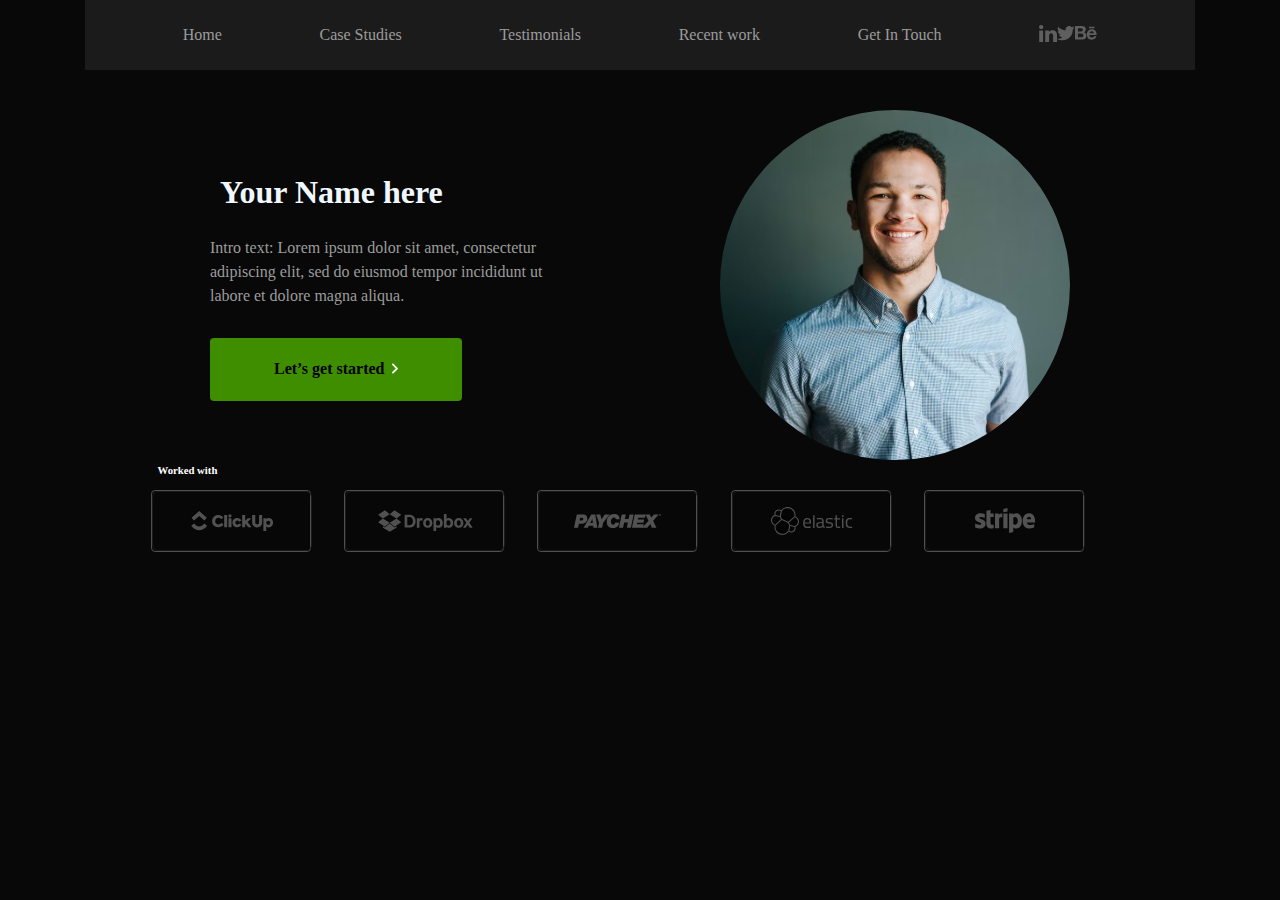
<file: index.html>
<!DOCTYPE html>
<html lang="en">

<head>
    <meta charset="UTF-8">
    <meta name="viewport" content="width=device-width, initial-scale=1.0">
    <link href="./index.css" rel="stylesheet" type="text/css">
    <title>Document</title>
</head>

<body>
    <header>
        <div class="container">

            <nav>
                <ul>
                    <li><a href="">Home</a></li>
                    <li><a href="">Case Studies</a></li>
                    <li><a href="">Testimonials</a></li>
                    <li><a href="">Recent work</a></li>
                    <li><a href="">Get In Touch</a></li>
                    <ul>
                        <li><img src="./assets/images/LinkedIn.svg" alt=""> </li>
                        <li><img src="./assets/images/Twitter.svg" alt=""></li>
                        <li><img src="./assets/images/Behance.svg" alt=""></li>
                    </ul>
                </ul>


            </nav>
        </div>
    </header>
    <main>
        <section id="home">

            <div class="container">

                <div id="about">

                    <h1>Your Name here</h1>
                    <p>Intro text: Lorem ipsum dolor sit amet, consectetur adipiscing elit, sed do eiusmod tempor
                        incididunt
                        ut labore et dolore magna aliqua. </p>
                    <button>Let’s get started <i><img src="./assets/images/buttonvec.svg" alt=""></i></button>
                </div>
                <div id="banner">
                 <div class="img-wrapper">
                        <img src="./assets/images/bannerimg.svg" alt="">
                    </div>
                </div>
            </div>
        </section>

    </main>
    <footer>

        <div class="container">
            <h6>Worked with</h6>
            <div class="squares">
                <div class="logo"> <img src="./assets/images/Logo 1.svg" alt=""></div>
                <div class="logo"><img src="./assets/images/Logo 2 (1).svg" alt=""></div>
                <div class="logo"><img src="./assets/images/Logo 3.svg" alt=""></div>
                <div class="logo"><img src="./assets/images/Logo 4.svg" alt=""></div>
                <div class="logo"><img src="./assets/images/Logo 5.svg" alt=""></div>
            </div>
        </div>
    </footer>
</body>

</html>
</file>
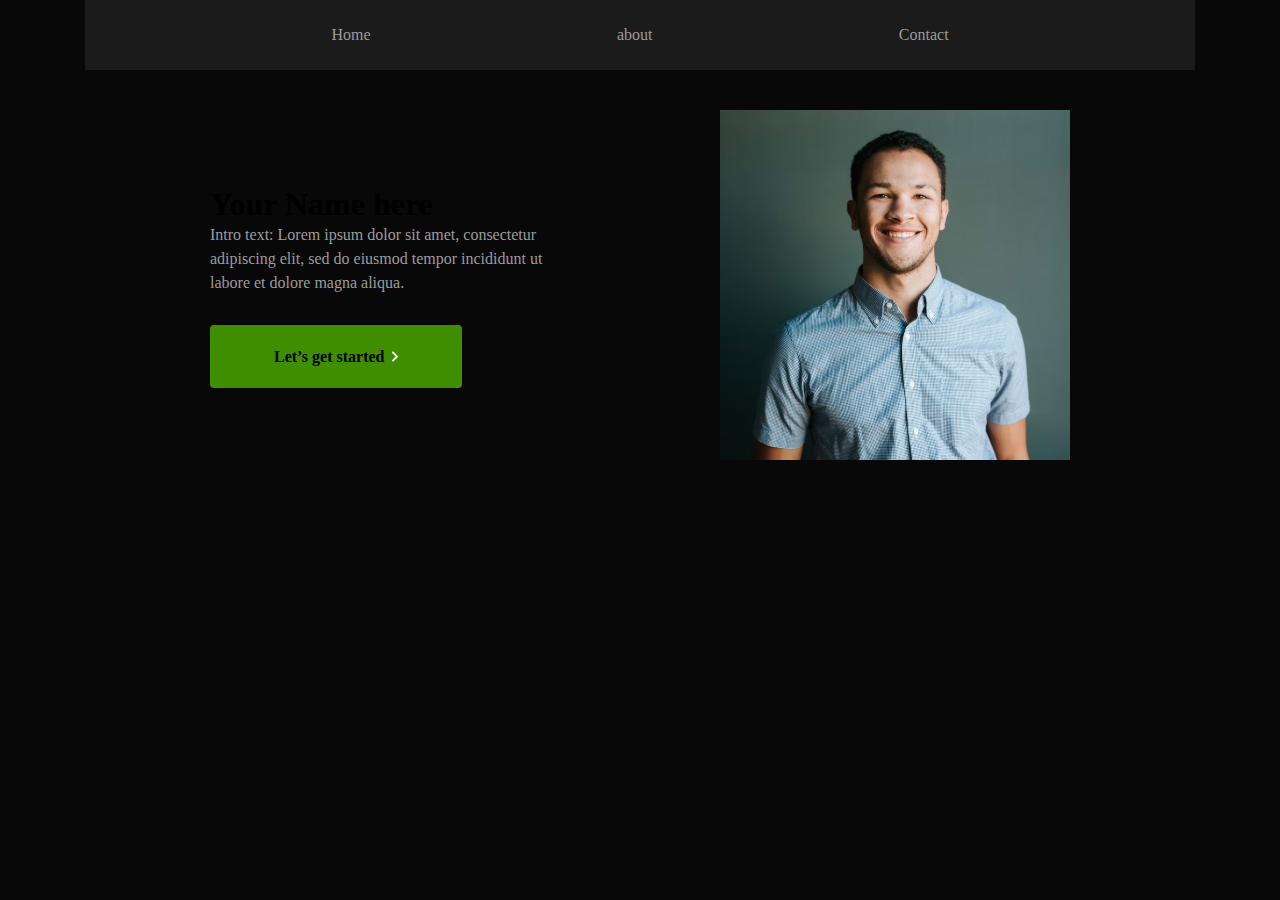
<file: indexHtml.html>
<!DOCTYPE html>
<html lang="en">
<head>
    <meta charset="UTF-8">
    <meta name="viewport" content="width=device-width, initial-scale=1.0">
    <title>Document</title>
    <link rel="stylesheet" href="./index.css">
</head>
<body>
    <header>
        <div class="container">
            <nav>
                <ul>
                    <li><a href="#">Home</a></li>
                    <li><a href="#">about</a></li>
                    <li><a href="#">Contact </a></li>
                </ul>
            </nav>
        </div>
    </header>

    <main>
        <section id="home">
            <div class="container">
                <div class="left">
                    <h1>Your Name here</h1>
                    <p>Intro text: Lorem ipsum dolor sit amet, consectetur adipiscing elit, sed do eiusmod tempor incididunt
                        ut labore et dolore magna aliqua. </p>
                    <button>Let’s get started <i><img src="./assets/images/buttonvec.svg" alt=""></i></button>
                </div>
                <div class="right">
                    <div class="img-wrapper">
                        <img src="./assets/images/bannerimg.svg" alt="">
                    </div>
                </div>
            </div>
        </section>
    </main>
</body>
</html>
</file>
<file: index.css>
* {
  margin: 0;
  padding: 0;
  box-sizing: border-box;
}

body {
  background-color: #080808;
  ;

}

.container {
  max-width: 1110px;
  margin: 0 auto;}

nav {
  background-color: #1B1B1B;
  padding: 24px auto;


}

nav ul {
  min-height: 70px;
  list-style-type: none;
  display: flex;
  align-items: center;
  justify-content: space-evenly;
}

nav a {
  text-decoration: none;
  color: #9C9C9C;
}

ul ul {
  max-width: 107.54px;

}

#about h1 {
  color: aliceblue;
}

#home {

  /* display: flex;
  align-items: center;
  justify-content: space-evenly;
  padding-top: 40px; */
}

#about h1 {
  max-width: 426px;
  min-height: 72px;
  padding: 10px 10px;
}

/* #banner .container {
  height: 490px;
  width: 416px;

  padding-top: 70px;
  padding-left: 33px;
  margin-right: 30px;
} */

#banner img {
  min-height: 350px;
  max-width: 350px;
  /* border: 1px solid #8e5c00; */
  border-radius: 50%;

}

/* #banner .container div {
  background-color: black;
  object-fit: cover;
} */

#about {
  min-height: 247px;
  max-width: 538px;
/* margin-left: 50px; */
}
p {
  max-width: 370px;
  min-height: 72px;
  color: #9C9C9C;
  font: IBM Plex Mono;
  size: 14px;
  line-height: 24px;
  letter-spacing: 1%;

}

button {
  background-color: #3F8E00;
  max-width: 307px;
  min-height: 63px;
  border-radius: 4px;
  padding: 21px 64px;
  font-family: IBM Plex Mono;
  font-weight: 700;
  font-style: Bold;
  font-size: 16px;

  line-height: 100%;
  letter-spacing: 0%;
  vertical-align: bottom;
  border: none;
  margin-top: 30px;

}


 h6 {
  color: #FFFFFF;
  size: 14px;
margin-left:40px;

margin-bottom: 10px;
}

button img {
  min-height: 10px;
  max-width: 5.89px;
  margin-left: 4px;

}
footer{
  margin-left:65px;
}
footer .squares {
  min-height: 70px;
  max-width: 1000px;
  display: flex;
  align-items: center;
  justify-content:space-evenly;
  /* background-color: #3F8E00; */
}

.logo {
  min-height: 60px;
  max-width: 160px;
  border: 1px solid rgb(80, 79, 79);
  background-color:rgb(7, 7, 7);
  border-radius: 4px;
  display:flex ;
  align-items: center;
 
}


#home .container {
  max-width: 1000px;
  display: flex;
  align-items: center;
  justify-content:space-around;
   padding-top: 40px;
}
</file>
